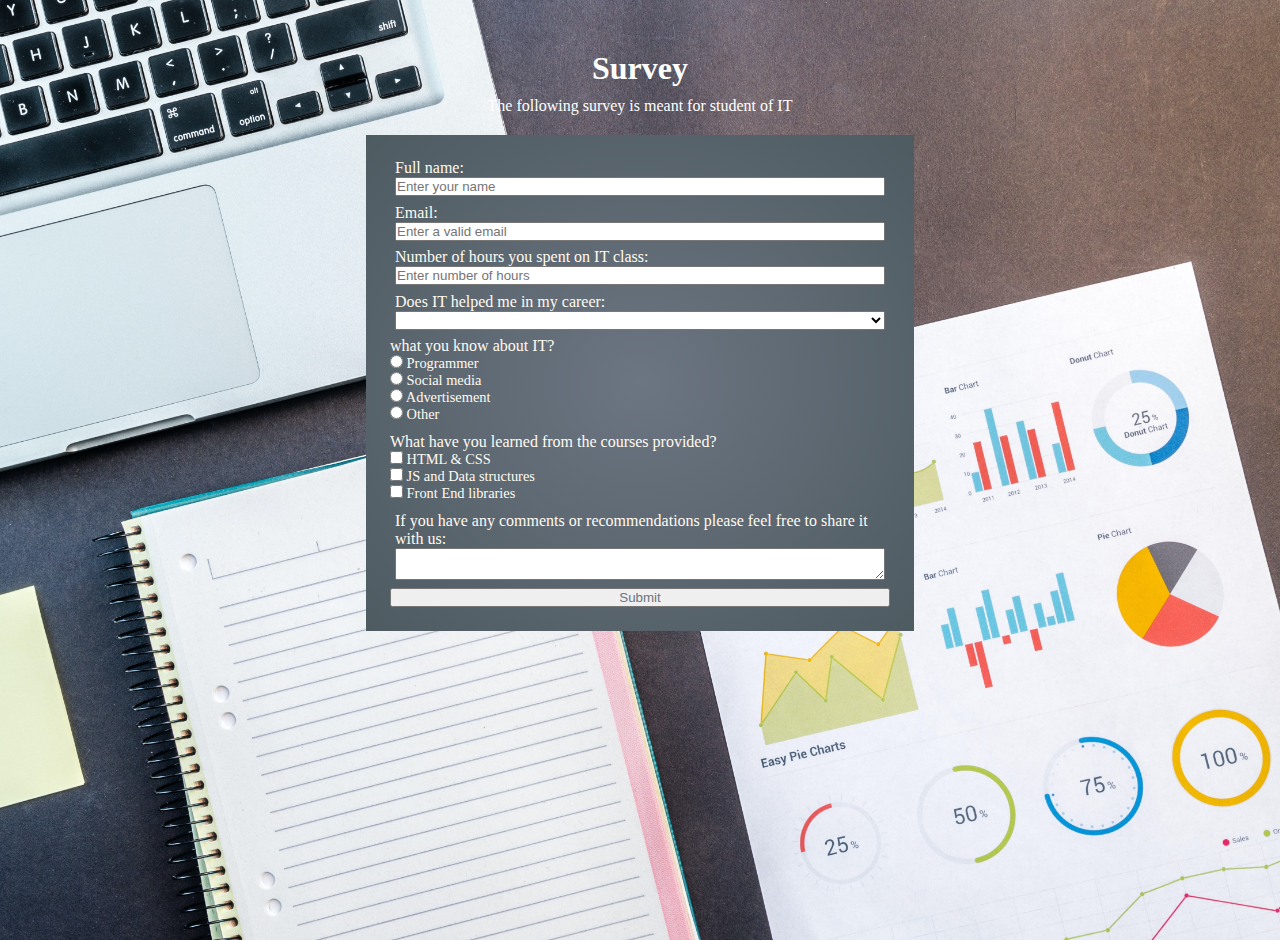
<file: htmls/survey.html>
<html lang="en">
<head>
    <meta charset="UTF-8">
    <meta http-equiv="X-UA-Compatible" content="IE=edge">
    <meta name="viewport" content="width=device-width, initial-scale=1.0">
    <link rel="icon" type="image/x-icon" href="../images/logo.webp">
    <title>Survey</title>
</head>
<body>
    <main id="main">
        <link rel="stylesheet" href="../css/survey.css">
          <div id="title-div">
              <h1 id="title">Survey</h1>
          </div>
          <p id="description">
              The following survey is meant for student of IT
          </p>
          <form id="survey-form">
              <label for="name" id="name-label" class="flex-column-class">
                  Full name:
                  <input type="text" id="name" placeholder="Enter your name" required>
              </label>
              <label for="email" id="email-label" class="flex-column-class">
                  Email:
                  <input type="email" id="email" placeholder="Enter a valid email" required>
              </label>
              <label for="number" id="number-label" class="flex-column-class">
                  Number of hours you spent on IT class:
                  <input type="number" id="number" placeholder="Enter number of hours" min="1" max="99999">
              </label>
              <label for="dropdown" id="dropdownmenu" class="flex-column-class">
                 Does IT helped me in my career:
                  <select id="dropdown">
                      <option value="0"></option>
                      <option value="1">Strongly disagree</option>
                      <option value="2">Disagree</option>
                      <option value="3">Neutral</option>
                      <option value="4">Agree</option>
                      <option value="5">Strongly agree</option>
                  </select>
              </label>
              <div id="radio-boxes-division">
                  <p id="radio-boxes-question">
                      what you know about IT?
                  </p>
                  <label for="friend" style="font-size:0.9em">
                      <input type="radio" name="radio-boxes" id="friend" value="friend">
                      Programmer
                  </label>
                  <label for="social-media" style="font-size:0.9em">
                      <input type="radio" name="radio-boxes" id="social-media" value="social-media">
                      Social media
                  </label>
                  <label for="advertisement" style="font-size:0.9em">
                      <input type="radio" name="radio-boxes" id="advertisement" value="advertisement">
                      Advertisement
                  </label>
                  <label for="other" style="font-size:0.9em">
                      <input type="radio" name="radio-boxes" id="other" value="other">
                      Other
                  </label>
              </div>
              <div id="check-boxes-division">
                  <p id="check-boxes-question">
                      What have you learned from the courses provided?
                  </p>
                  <label for="html-css" style="font-size:0.9em">
                      <input type="checkbox" name="check-boxes" id="html-css" value="html-css">
                      HTML & CSS
                  </label>
                  <label for="js-data-structures" style="font-size:0.9em">
                      <input type="checkbox" name="check-boxes" id="js-data-structures" value="js-data-structures">
                      JS and Data structures
                  </label>
                  <label for="front-end-libraries" style="font-size:0.9em">
                      <input type="checkbox" name="check-boxes" id="front-end-libraries" value="front-end-libraries">
                      Front End libraries
                  </label>
              </div>
              <label for="comment-section" id="comment-part"  class="flex-column-class">
                  If you have any comments or recommendations please feel free to share it with us:
                  <textarea id="comment-section" name="comment">
                  </textarea>
              </label>
              <input type="submit" id="submit">
          </form>
      </main>
</body>
</html>
</file>
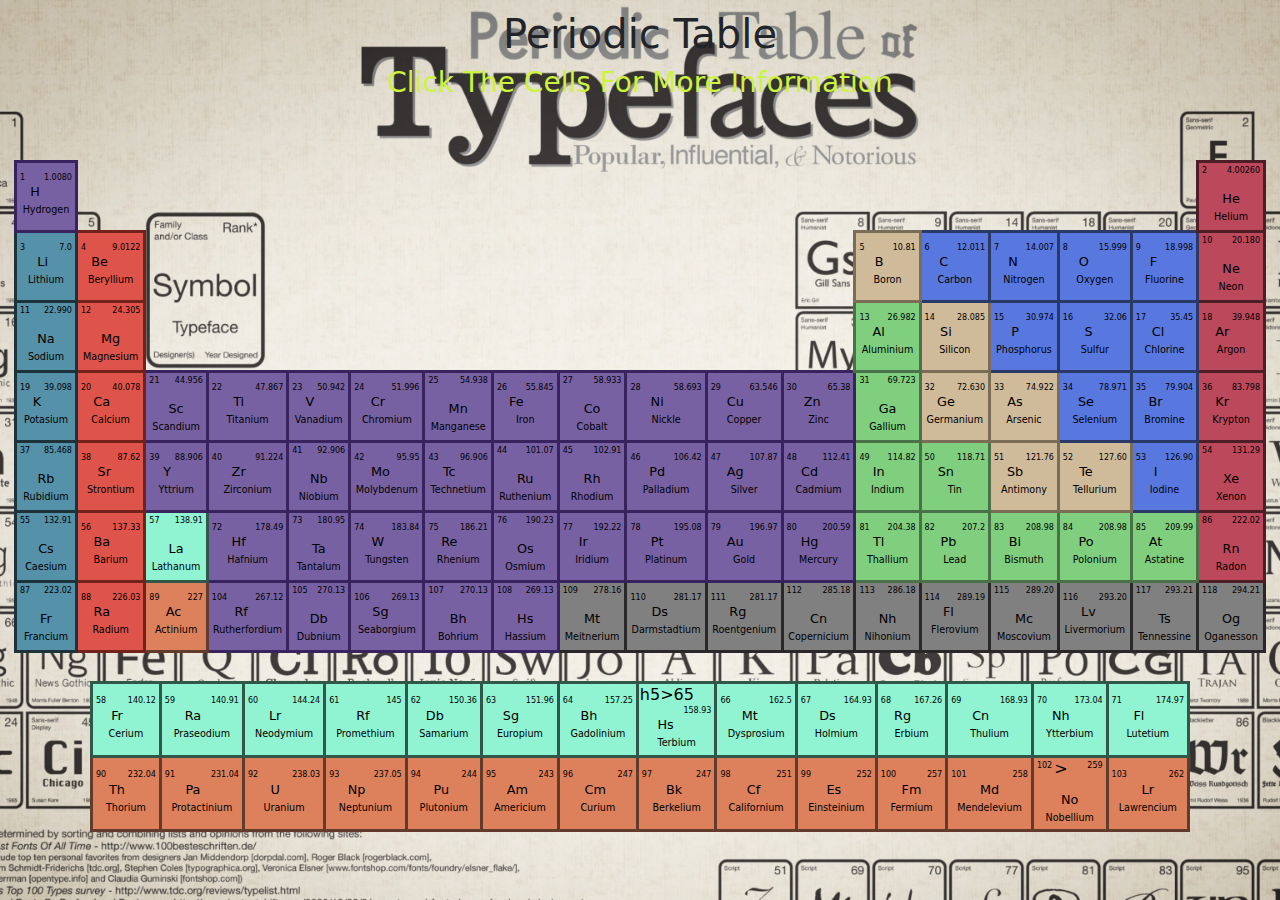
<file: htmls/table.html>
<html lang="en">
<head>
  <meta charset="UTF-8">
  <meta http-equiv="X-UA-Compatible" content="IE=edge">
  <meta name="viewport" content="width=device-width, initial-scale=1.0">
  <link rel="stylesheet" href="../css/table2.css">
  <link rel="icon" type="image/x-icon" href="../images/logo.webp">
  <link href="https://cdn.jsdelivr.net/npm/bootstrap@5.2.3/dist/css/bootstrap.min.css" rel="stylesheet">
  <title>Periodic Table</title>
</head>
<body>
    <div class="container1">
      <h1>Periodic Table</h1>
      <h3 class="click">Click The Cells For More Information</h3>
      <br><br>
        <div class="container2 p-1 mb-4">
            <table class="table1">
              <tr class="firstrow">
                <td class="bluiet"><h5>1</h5><h6>1.0080</h6><h3>H</h3><p>Hydrogen</p></td>
                <td colspan="16" class="wews"></td>
                <td class="reded"><h5>2</h5><h6>4.00260</h6><h3>He</h3><p>Helium</p></td>
            </tr>
            <tr class="secondrow">
                <td class="blue"><h5>3</h5><h6>7.0</h6><h3>Li</h3><p>Lithium</p></td>
                <td class="red"><a href="https://en.wikipedia.org/wiki/Beryllium"><h5>4</h5><h6>9.0122</h6><h3>Be</h3><p>Beryllium</p></a></td>
                <td colspan="10"class="wews"></td>
                <td class="coffee"><h5>5</h5><h6>10.81</h6><h3>B</h3><p>Boron</p></td>
                <td class="bluis"><h5>6</h5><h6>12.011</h6><h3>C</h3><p>Carbon</p></td>
                <td class="bluis"><h5>7</h5><h6>14.007</h6><h3>N</h3><p>Nitrogen</p></td>
                <td class="bluis"><h5>8</h5><h6>15.999</h6><h3>O</h3><p>Oxygen</p></td>
                <td class="bluis"><h5>9</h5><h6>18.998</h6><h3>F</h3><p>Fluorine</p></td>
                <td class="reded"><h5>10</h5><h6>20.180</h6><h3>Ne</h3><p>Neon</p></td>
            </tr>
            <tr class="thirdrow">
                <td class="blue"><h5>11</h5><h6>22.990</h6><h3>Na</h3><p>Sodium</p></td>
                <td class="red"><h5>12</h5><h6>24.305</h6><h3>Mg</h3><p>Magnesium</p></td>
                <td colspan="10"class="wews"></td>
                <td class="green"><h5>13</h5><h6>26.982</h6><h3>Al</h3><p>Aluminium</p></td>
                <td class="coffee"><h5>14</h5><h6>28.085</h6><h3>Si</h3><p>Silicon</p></td>
                <td class="bluis"><h5>15</h5><h6>30.974</h6><h3>P</h3><p>Phosphorus</p></td>
                <td class="bluis"><h5>16</h5><h6>32.06</h6><h3>S</h3><p>Sulfur</p></td>
                <td class="bluis"><h5>17</h5><h6>35.45</h6><h3>Cl</h3><p>Chlorine</p></td>
                <td class="reded"><h5>18</h5><h6>39.948</h6><h3>Ar</h3><p>Argon</p></td>
            </tr>
            <tr>
                <td class="blue"><h5>19</h5><h6>39.098</h6><h3>K</h3><p>Potasium</p></td>
                <td class="red"><h5>20</h5><h6>40.078</h6><h3>Ca</h3><p>Calcium</p></td>
                <td class="bluiet"><h5>21</h5><h6>44.956</h6><h3>Sc</h3><p>Scandium</p></td>
                <td class="bluiet"><h5>22</h5><h6>47.867</h6><h3>Ti</h3><p>Titanium</p></td>
                <td class="bluiet"><h5>23</h5><h6>50.942</h6><h3>V</h3><p>Vanadium</p></td>
                <td class="bluiet"><h5>24</h5><h6>51.996</h6><h3>Cr</h3><p>Chromium</p></td>
                <td class="bluiet"><h5>25</h5><h6>54.938</h6><h3>Mn</h3><p>Manganese</p></td>
                <td class="bluiet"><h5>26</h5><h6>55.845</h6><h3>Fe</h3><p>Iron</p></td>
                <td class="bluiet"><h5>27</h5><h6>58.933</h6><h3>Co</h3><p>Cobalt</p></td>
                <td class="bluiet"><h5>28</h5><h6>58.693</h6><h3>Ni</h3><p>Nickle</p></td>
                <td class="bluiet"><h5>29</h5><h6>63.546</h6><h3>Cu</h3><p>Copper</p></td>
                <td class="bluiet"><h5>30</h5><h6>65.38</h6><h3>Zn</h3><p>Zinc</p></td>
                <td class="green"><h5>31</h5><h6>69.723</h6><h3>Ga</h3><p>Gallium</p></td>
                <td class="coffee"><h5>32</h5><h6>72.630</h6><h3>Ge</h3><p>Germanium</p></td>
                <td class="coffee"><h5>33</h5><h6>74.922</h6><h3>As</h3><p>Arsenic</p></td>
                <td class="bluis"><h5>34</h5><h6>78.971</h6><h3>Se</h3><p>Selenium</p></td>
                <td class="bluis"><h5>35</h5><h6>79.904</h6><h3>Br</h3><p>Bromine</p></td>
                <td class="reded"><h5>36</h5><h6>83.798</h6><h3>Kr</h3><p>Krypton</p></td>
            </tr>
            <tr>
                <td class="blue"><h5>37</h5><h6>85.468</h6><h3>Rb</h3><p>Rubidium</p></td>
                <td class="red"><h5>38</h5><h6>87.62</h6><h3>Sr</h3><p>Strontium</p></td>
                <td class="bluiet"><h5>39</h5><h6>88.906</h6><h3>Y</h3><p>Yttrium</p></td>
                <td class="bluiet"><h5>40</h5><h6>91.224</h6><h3>Zr</h3><p>Zirconium</p></td>
                <td class="bluiet"><h5>41</h5><h6>92.906</h6><h3>Nb</h3><p>Niobium</p></td>
                <td class="bluiet"><h5>42</h5><h6>95.95</h6><h3>Mo</h3><p>Molybdenum</p></td>
                <td class="bluiet"><h5>43</h5><h6>96.906</h6><h3>Tc</h3><p>Technetium</p></td>
                <td class="bluiet"><h5>44</h5><h6>101.07</h6><h3>Ru</h3><p>Ruthenium</p></td>
                <td class="bluiet"><h5>45</h5><h6>102.91</h6><h3>Rh</h3><p>Rhodium</p></td>
                <td class="bluiet"><h5>46</h5><h6>106.42</h6><h3>Pd</h3><p>Palladium</p></td>
                <td class="bluiet"><h5>47</h5><h6>107.87</h6><h3>Ag</h3><p>Silver</p></td>
                <td class="bluiet"><h5>48</h5><h6>112.41</h6><h3>Cd</h3><p>Cadmium</p></td>
                <td class="green"><h5>49</h5><h6>114.82</h6><h3>In</h3><p>Indium</p></td>
                <td class="green"><h5>50</h5><h6>118.71</h6><h3>Sn</h3><p>Tin</p></td>
                <td class="coffee"><h5>51</h5><h6>121.76</h6><h3>Sb</h3><p>Antimony</p></td>
                <td class="coffee"><h5>52</h5><h6>127.60</h6><h3>Te</h3><p>Tellurium</p></td>
                <td class="bluis"><h5>53</h5><h6>126.90</h6><h3>I</h3><p>Iodine</p></td>
                <td class="reded"><h5>54</h5><h6>131.29</h6><h3>Xe</h3><p>Xenon</p></td>
            </tr>
            <tr>
                <td class="blue"><h5>55</h5><h6>132.91</h6><h3>Cs</h3><p>Caesium</p></td>
                <td class="red"><h5>56</h5><h6>137.33</h6><h3>Ba</h3><p>Barium</p></td>
                <td class="blues"><h5>57</h5><h6>138.91</h6><h3>La</h3><p>Lathanum</p></td>
                <td class="bluiet"><h5>72</h5><h6>178.49</h6><h3>Hf</h3><p>Hafnium</p></td>
                <td class="bluiet"><h5>73</h5><h6>180.95</h6><h3>Ta</h3><p>Tantalum</p></td>
                <td class="bluiet"><h5>74</h5><h6>183.84</h6><h3>W</h3><p>Tungsten</p></td>
                <td class="bluiet"><h5>75</h5><h6>186.21</h6><h3>Re</h3><p>Rhenium</p></td>
                <td class="bluiet"><h5>76</h5><h6>190.23</h6><h3>Os</h3><p>Osmium</p></td>
                <td class="bluiet"><h5>77</h5><h6>192.22</h6><h3>Ir</h3><p>Iridium</p></td>
                <td class="bluiet"><h5>78</h5><h6>195.08</h6><h3>Pt</h3><p>Platinum</p></td>
                <td class="bluiet"><h5>79</h5><h6>196.97</h6><h3>Au</h3><p>Gold</p></td>
                <td class="bluiet"><h5>80</h5><h6>200.59</h6><h3>Hg</h3><p>Mercury</p></td>
                <td class="green"><h5>81</h5><h6>204.38</h6><h3>Tl</h3><p>Thallium</p></td>
                <td class="green"><h5>82</h5><h6>207.2</h6><h3>Pb</h3><p>Lead</p></td>
                <td class="green"><h5>83</h5><h6>208.98</h6><h3>Bi</h3><p>Bismuth</p></td>
                <td class="green"><h5>84</h5><h6>208.98</h6><h3>Po</h3><p>Polonium</p></td>
                <td class="green"><h5>85</h5><h6>209.99</h6><h3>At</h3><p>Astatine</p></td>
                <td class="reded"><h5>86</h5><h6>222.02</h6><h3>Rn </h3><p>Radon</p></td>
            </tr>
            <tr>
                <td class="blue"><h5>87</h5><h6>223.02</h6><h3>Fr</h3><p>Francium</p></td>
                <td class="red"><h5>88</h5><h6>226.03</h6><h3>Ra</h3><p>Radium</p></td>
                <td class="orange"><h5>89</h5><h6>227</h6><h3>Ac</h3><p>Actinium</p></td>
                <td class="bluiet"><h5>104</h5><h6>267.12</h6><h3>Rf</h3><p>Rutherfordium</p></td>
                <td class="bluiet"><h5>105</h5><h6>270.13</h6><h3>Db</h3><p>Dubnium</p></td>
                <td class="bluiet"><h5>106</h5><h6>269.13</h6><h3>Sg</h3><p>Seaborgium</p></td>
                <td class="bluiet"><h5>107</h5><h6>270.13</h6><h3>Bh</h3><p>Bohrium</p></td>
                <td class="bluiet"><h5>108</h5><h6>269.13</h6><h3>Hs</h3><p>Hassium</p></td>
                <td class="grey"><h5>109</h5><h6>278.16</h6><h3>Mt</h3><p>Meitnerium</p></td>
                <td class="grey"><h5>110</h5><h6>281.17</h6><h3>Ds</h3><p>Darmstadtium</p></td>
                <td class="grey"><h5>111</h5><h6>281.17</h6><h3>Rg</h3><p>Roentgenium</p></td>
                <td class="grey"><h5>112</h5><h6>285.18</h6><h3>Cn</h3><p>Copernicium</p></td>
                <td class="grey"><h5>113</h5><h6>286.18</h6><h3>Nh</h3><p>Nihonium</p></td>
                <td class="grey"><h5>114</h5><h6>289.19</h6><h3>Fl</h3><p>Flerovium</p></td>
                <td class="grey"><h5>115</h5><h6>289.20</h6><h3>Mc</h3><p>Moscovium</p></td>
                <td class="grey"><h5>116</h5><h6>293.20</h6><h3>Lv</h3><p>Livermorium</p></td>
                <td class="grey"><h5>117</h5><h6>293.21</h6><h3>Ts</h3><p>Tennessine</p></td>
                <td class="grey"><h5>118</h5><h6>294.21</h6><h3>Og</h3><p>Oganesson</p></td>
            </tr>
            </table>             
        </div>
        <div class="botcontain">
          <table class="table2">     
        <tr>
          <td class="blues"><h5>58</h5><h6>140.12</h6><h3>Fr</h3><p>Cerium</p></td>
          <td class="blues"><h5>59</h5><h6>140.91</h6><h3>Ra</h3><p>Praseodium</p></td>
          <td class="blues"><h5>60</h5><h6>144.24</h6><h3>Lr</h3><p>Neodymium</p></td>
          <td class="blues"><h5>61</h5><h6>145</h6><h3>Rf</h3><p>Promethium</p></td>
          <td class="blues"><h5>62</h5><h6>150.36</h6><h3>Db</h3><p>Samarium</p></td>
          <td class="blues"><h5>63</h5><h6>151.96</h6><h3>Sg</h3><p>Europium</p></td>
          <td class="blues"><h5>64</h5><h6>157.25</h6><h3>Bh</h3><p>Gadolinium</p></td>
          <td class="blues">h5>65</h5><h6>158.93</h6><h3>Hs</h3><p>Terbium</p></td>
          <td class="blues"><h5>66</h5><h6>162.5</h6><h3>Mt</h3><p>Dysprosium</p></td>
          <td class="blues"><h5>67</h5><h6>164.93</h6><h3>Ds</h3><p>Holmium</p></td>
          <td class="blues"><h5>68</h5><h6>167.26</h6><h3>Rg</h3><p>Erbium</p></td>
          <td class="blues"><h5>69</h5><h6>168.93</h6><h3>Cn</h3><p>Thulium</p></td>
          <td class="blues"><h5>70</h5><h6>173.04</h6><h3>Nh</h3><p>Ytterbium</p></td>
          <td class="blues"><h5>71</h5><h6>174.97</h6><h3>Fl</h3><p>Lutetium</p></a></td>
      </tr>
      <tr>
        <td class="orange"><h5>90</h5><h6>232.04</h6><h3>Th</h3><p>Thorium</p></td>
        <td class="orange"><h5>91</h5><h6>231.04</h6><h3>Pa</h3><p>Protactinium</p></td>
        <td class="orange"><h5>92</h5><h6>238.03</h6><h3>U</h3><p>Uranium</p></td>
        <td class="orange"><h5>93</h5><h6>237.05</h6><h3>Np</h3><p>Neptunium</p></td>
        <td class="orange"><h5>94</h5><h6>244</h6><h3>Pu</h3><p>Plutonium</p></td>
        <td class="orange"><h5>95</h5><h6>243</h6><h3>Am</h3><p>Americium</p></td>
        <td class="orange"><h5>96</h5><h6>247</h6><h3>Cm</h3><p>Curium</p></td>
        <td class="orange"><h5>97</h5><h6>247</h6><h3>Bk</h3><p>Berkelium</p></td>
        <td class="orange"><h5>98</h5><h6>251</h6><h3>Cf</h3><p>Californium</p></td>
        <td class="orange"><h5>99</h5><h6>252</h6><h3>Es</h3><p>Einsteinium</p></td>
        <td class="orange"><h5>100</h5><h6>257</h6><h3>Fm</h3><p>Fermium</p></td>
        <td class="orange"><h5>101</h5><h6>258</h6><h3>Md</h3><p>Mendelevium</p></td>
        <td class="orange">><h5>102</h5><h6>259</h6><h3>No</h3><p>Nobellium</p></td>
        <td class="orange"><h5>103</h5><h6>262</h6><h3>Lr</h3><p>Lawrencium</p></td>
      </tr>
    </table>
    </div> 
    </div>
    <script src="https://cdn.jsdelivr.net/npm/bootstrap@5.2.3/dist/js/bootstrap.bundle.min.js"></script>
</body>
</html>
</file>
<file: css/survey.css>
*{
    margin:0;
    padding:0;
  }
  #main{
    display:flex;
    flex-direction:column;
    background-image: url(../images/survey.jpg);
    background-size: cover;
    background-repeat: no-repeat;
    background-position: center center;
    padding-top: 40px;
    width:100%;
    max-width:100%;
    min-height:100%; 
  }
  #title{
    text-align:center;
    align-self: center;
    padding:10px 0 0 0;
    color: #4E5B61;
  }
  #description{
    text-align:center;
    width:60%;
    align-self: center;
    margin:0 0 20px 0;
    color:#4E5B61;
  }
  #survey-form{
    display:flex;
    flex-direction:column;
    color:#FFFAF1;
    background: radial-gradient(#6C7582 0%,#4E5B61 100%);
    align-self: center;
    width:70%;  
    padding:1.5em;
    margin-bottom:20px;
    max-width:500px;
  }
  .flex-column-class{
    display:flex;
    flex-direction:column;
    padding: 0 1% 1.5% 1%;
  }
  div{
    display:flex;
    flex-direction:column;
    margin-bottom:10px;
  }
  #submit{
    color:#6C7582;
  }
#title{
  color: white;
}
#description{
  color: white;
}
</file>
<file: css/table2.css>
.wews{
  border:none;
}
body{
  background-image: url(../images/bgperiodic.jpg);
  background-repeat: no-repeat;
  background-position: center center;
  background-size: cover;
  padding: 40px 15px;
}
.click{
  color: rgb(204, 243, 61);
}
.container1{
  padding: 40px 20px;
  background-size: cover;
  align-items: center;
  background-position: center center;
  text-align: center;
}
tr td a{
  text-decoration: none;
  color: black;
}
td h5{
  font-size: 0.9rem;
  margin: 2px;
  float: left;
}
td h6{
  font-size: 0.9rem;
  margin: 2px;
  float: right;
}
td h3{
  position: relative;
  bottom: -20%;
  text-align: center;
  font-size: 1rem;
}
td p{
  font-size: 0.9rem;
  position: relative;
  bottom: -15%;
  text-align: center;
}
h1{
  color: rgb(0, 255, 234);
}
tr td{
  border: 2px solid black;
  width: 120px;
  height: 100px;
  color: black;
}
.botcontain{
  align-items: center;
  padding: 0 190px;
}
tr td:hover{
  transform: scale(1.9);
  position: relative;
  z-index: 2;
  color: black;
}
td a:hover{
  color: black;
}
.wews:hover{
  transform: scale(0.0);
  border: none;
}
.bluiet{
  border: rgb(56, 35, 94) 3px solid;
  background-color: rgb(120, 97, 163);
}
.blue{
  background-color: rgb(85, 145, 168);
  border: rgb(30, 50, 58) 3px solid;
}
.red{
  background-color: rgb(223, 84, 74);
  border: rgb(116, 33, 27) 3px solid;
}
.blues{
  background-color: rgb(144, 243, 210);
  border: rgb(49, 87, 74) solid 3px;
}
.grey{
  background-color: grey;
  border: rgb(41, 39, 39) 3px solid;
}
.green{
  background-color: rgb(127, 207, 127);
  border: solid rgb(73, 114, 73) 3px;
}
.coffee{
  background-color:rgb(207, 186, 154);
  border: solid rgb(122, 108, 86);
}
.bluis{
  background-color: rgb(88, 120, 224);
  border: 3px rgb(43, 57, 102) solid;
}
.reded{
  background-color: rgb(187, 72, 91);
  border: rgb(78, 30, 38) 3px solid ;
}
.orange{
  background-color: rgb(221, 129, 92);
  border: 3px solid rgb(99, 59, 44);
}
@media(max-width: 1680px){
  td h6{
    font-size: 0.7rem;
  }
  td h5{
    font-size: 0.8rem;
  }
  body{
    padding: 5px;
  }
  tr td{
    height: 85px;
    max-height: 100%;
    width: 150px;
  }
  h3{
    margin: 10px;
  }
  .botcontain{
    padding: 0 70px;
  }
  tr td:hover{
    transform: scale(1.7);
  }

}
@media(max-width: 1440px){
  td h6{
    font-size: 0.5rem;
  }
  tr td:hover{
    transform: scale(1.9);
  }
  td h5{
    font-size: 0.5rem;
  }
  td h3{
    font-size: 0.8rem;
  }
  td p{
    font-size: 0.7rem;
  }
  body{
    padding: 10px;
  }
  tr td{
    height: 85px;
    max-height: 100%;
    width: 100px;
  }
  h3{
    margin: 10px;
  }
  .botcontain{
    padding: 0 40px;
  }
  .container table{
    width: 100px;
  }
    tr td{
      height: 85px;
      max-height: 100%;
    }
    body{
      padding: 10px;
    }
}
@media(max-width: 1366px){
  tr td:hover{
    transform: scale(1.4);
  }
  tr td{
    height: 80px;
    max-height: 80%;
    width: 95px;
  }
}
@media(max-width: 1280px){
  tr td:hover{
    transform: scale(1.5);
  }
  .botcontain tr td:hover{
    transform: scale(1.4);
  }
  td p{
    font-size: 0.6rem;
  }
  tr td{
    height: 70px;
    width: 120px;
    max-height: 100%;
  }
  .botcontain{
    padding: 0 80px;
  }
  .container1{
    padding: 0;
  }
  body{
    padding: 10px;
  }
}
@media(max-width: 1152px){
  tr td{
    height: 50px;
    width: 120px;
    max-height: 100%;
  }
  .botcontain{
    padding: 0 70px;
  }
  body{
    padding: 10px;
  }
  .container1{
    padding: 0 0;
  }
}
@media(max-width: 1024px){
  td p{
    font-size: 0.5rem;
  }
  tr td{
    height: 58px;
    width: 120px;
    max-height: 100%;
  }
  td:hover{
    transform: scale(1.7);
    border: 2px solid black;
  }
  .botcontain{
    padding: 0 70px;
  }
  body{
    padding: 3px;
  }
  .container1{
    padding: 0 0;
  }
  .container2{
    padding: 0;
  }
}
@media(max-width:800px){
  td p{
    font-size: 0.4rem;
  }
  tr td{
    height: 40px;
    width: 120px;
    max-height: 70%;
  }
  td:hover{
    transform: scale(1.5);
    border: 2px solid black;
  }
  .botcontain{
    padding: 0 60px;
  }
  body{
    height: 1000px;
  }
  .container1{
    padding: 0 0;
  }
  td h3{
    bottom: -10%;
  }
  td p{
    bottom: -5%;
  }
  tr td{
    font-size: 16px;
  }
  td h5{
    display: none;
  }
}
@media(max-width:800px){
  tr td{
    height: 60px;
    width: 120px;
    max-height: 100%;
  }
  td:hover{
    transform: scale(1.5);
    border: 2px solid black;
  }
  .botcontain{
    padding: 0 70px;
  }
  body{
    padding: 20 2px;
  }
  .container1{
    padding: 0 0;
  }
}
@media(max-width:700px){
  td h5{
    display: none;
  }
  td h3{
    font-size: 0.6rem;
  }
  td:hover{
    transform: scale(1.0);
    border: 2px solid black;
  }
  .botcontain{
    padding: 0 70px;
  }
  body{
    padding: 20 2px;
  }
  .container1{
    padding: 0 0;
  }
}
@media(max-width:600px){
  tr td{
    height: 40px;
    width: 120px;
    max-height: 100%;
  }
  td:hover{
    transform: scale(0.9);
    border: 2px solid black;
  }
  .botcontain{
    padding: 0 70px;
  }
  body{
    padding: 20 2px;
  }
  .container1{
    padding: 0 0;
    margin-bottom: 20px;
  }
  td h3{
    font-size: 0.7rem;
  }
  td h6{
    display: none;
  }
  td h5{
    display: flex;
  }
  td p{
    display: none;
  }
}
@media(max-width:500px){
  tr td{
    height: 40px;
    width: 120px;
    max-height: 100%;
  }
  td:hover{
    transform: scale(0.8);
    border: 2px solid black;
  }
  .botcontain{
    padding: 0 70px;
  }
  body{
    background-image: url(../picture/bg2.jpg);
    height: 1400px;
    padding: 50px 0;
    margin: 0;
    background-size: cover;
    margin-bottom: 0;
    height: 1000px;
  }

}
@media(max-width:400px){
  body{
    background-image: none;
  }
  tr td{
    height: 40px;
    width: 120px;
    max-height: 100%;
  }
  td h3{
    font-size: 0.4rem;
  }
  td:hover{
    transform: scale(0.8);
    border: 2px solid black;
  }
  .botcontain{
    padding: 0 70px;
  }
  body{
    padding: 0 2px;
    background-size: cover;
    margin-bottom: 0;
  }
  body{
    background-image: url(../picture/bg2.jpg);
    height: 1400px;
  }

}
@media(max-width:300px){
  body{
    background-image: none;
  }
  tr td{
    height: 40px;
    width: 120px;
    max-height: 100%;
  }
  td h3{
    font-size: 0.4rem;
  }
  td:hover{
    transform: scale(0.8);
    border: 2px solid black;
  }
  .botcontain{
    padding: 0 70px;
  }
  body{
    background-image: url(../picture/bg2.jpg);
    padding: 0 2px;
    margin-bottom: 0;
    height: 1400px;
  }
}
</file>
